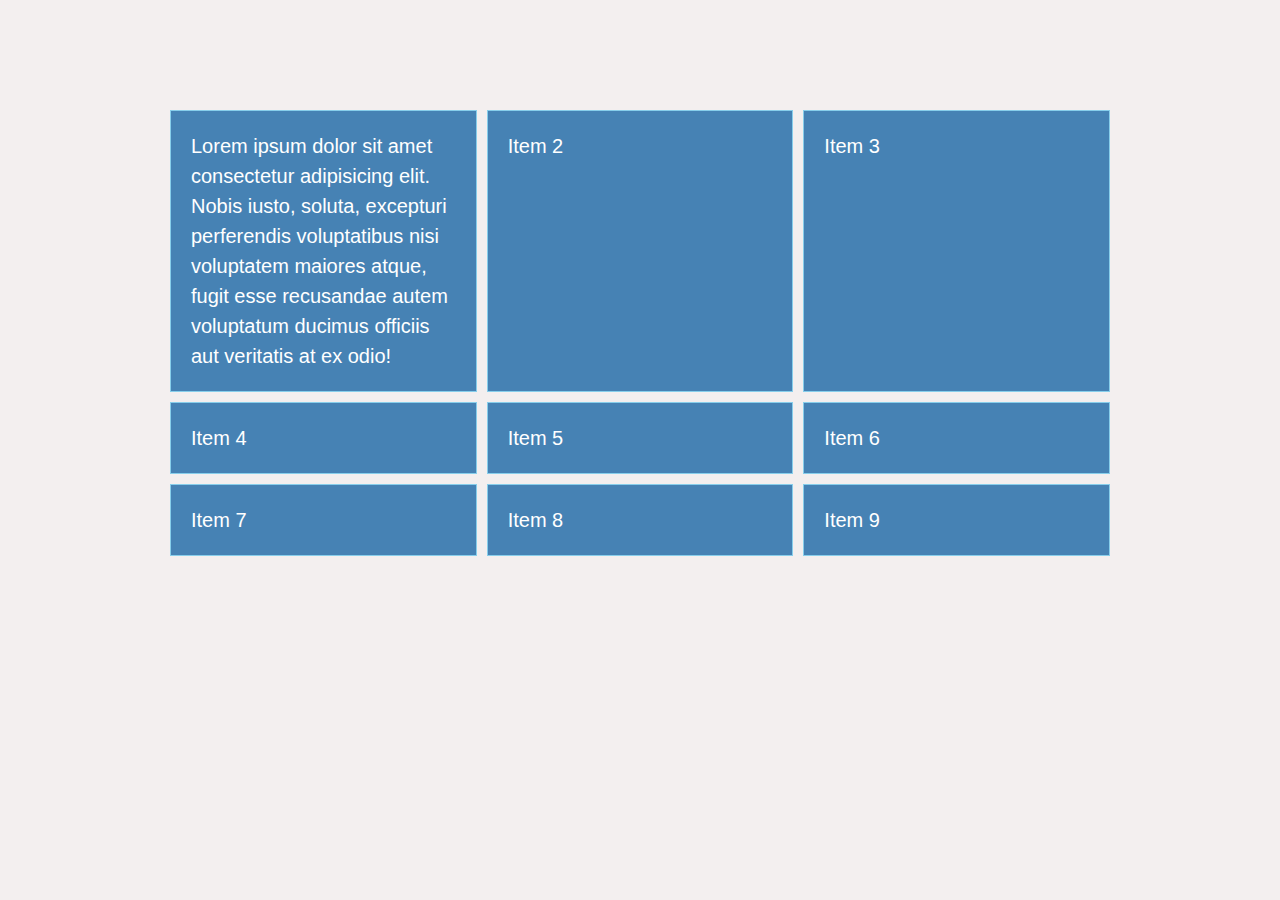
<file: css-grid/index.html>
<!DOCTYPE html>
<html lang="en">
<head>
    <meta charset="UTF-8">
    <meta http-equiv="X-UA-Compatible" content="IE=edge">
    <meta name="viewport" content="width=device-width, initial-scale=1.0">
    <link rel="stylesheet" href="grid.css">    
    <title>Learning CSS Grid</title>
</head>
<body>
    <div class="container">
        <div class="item">Lorem ipsum dolor sit amet consectetur adipisicing elit. Nobis iusto, soluta, excepturi perferendis voluptatibus nisi voluptatem maiores atque, fugit esse recusandae autem voluptatum ducimus officiis aut veritatis at ex odio!</div>
        <div class="item">Item 2</div>
        <div class="item">Item 3</div>
        <div class="item">Item 4</div>
        <div class="item">Item 5</div>
        <div class="item">Item 6</div>
        <div class="item">Item 7</div>
        <div class="item">Item 8</div>
        <div class="item">Item 9</div>
    </div>
</body>
</html>
</file>
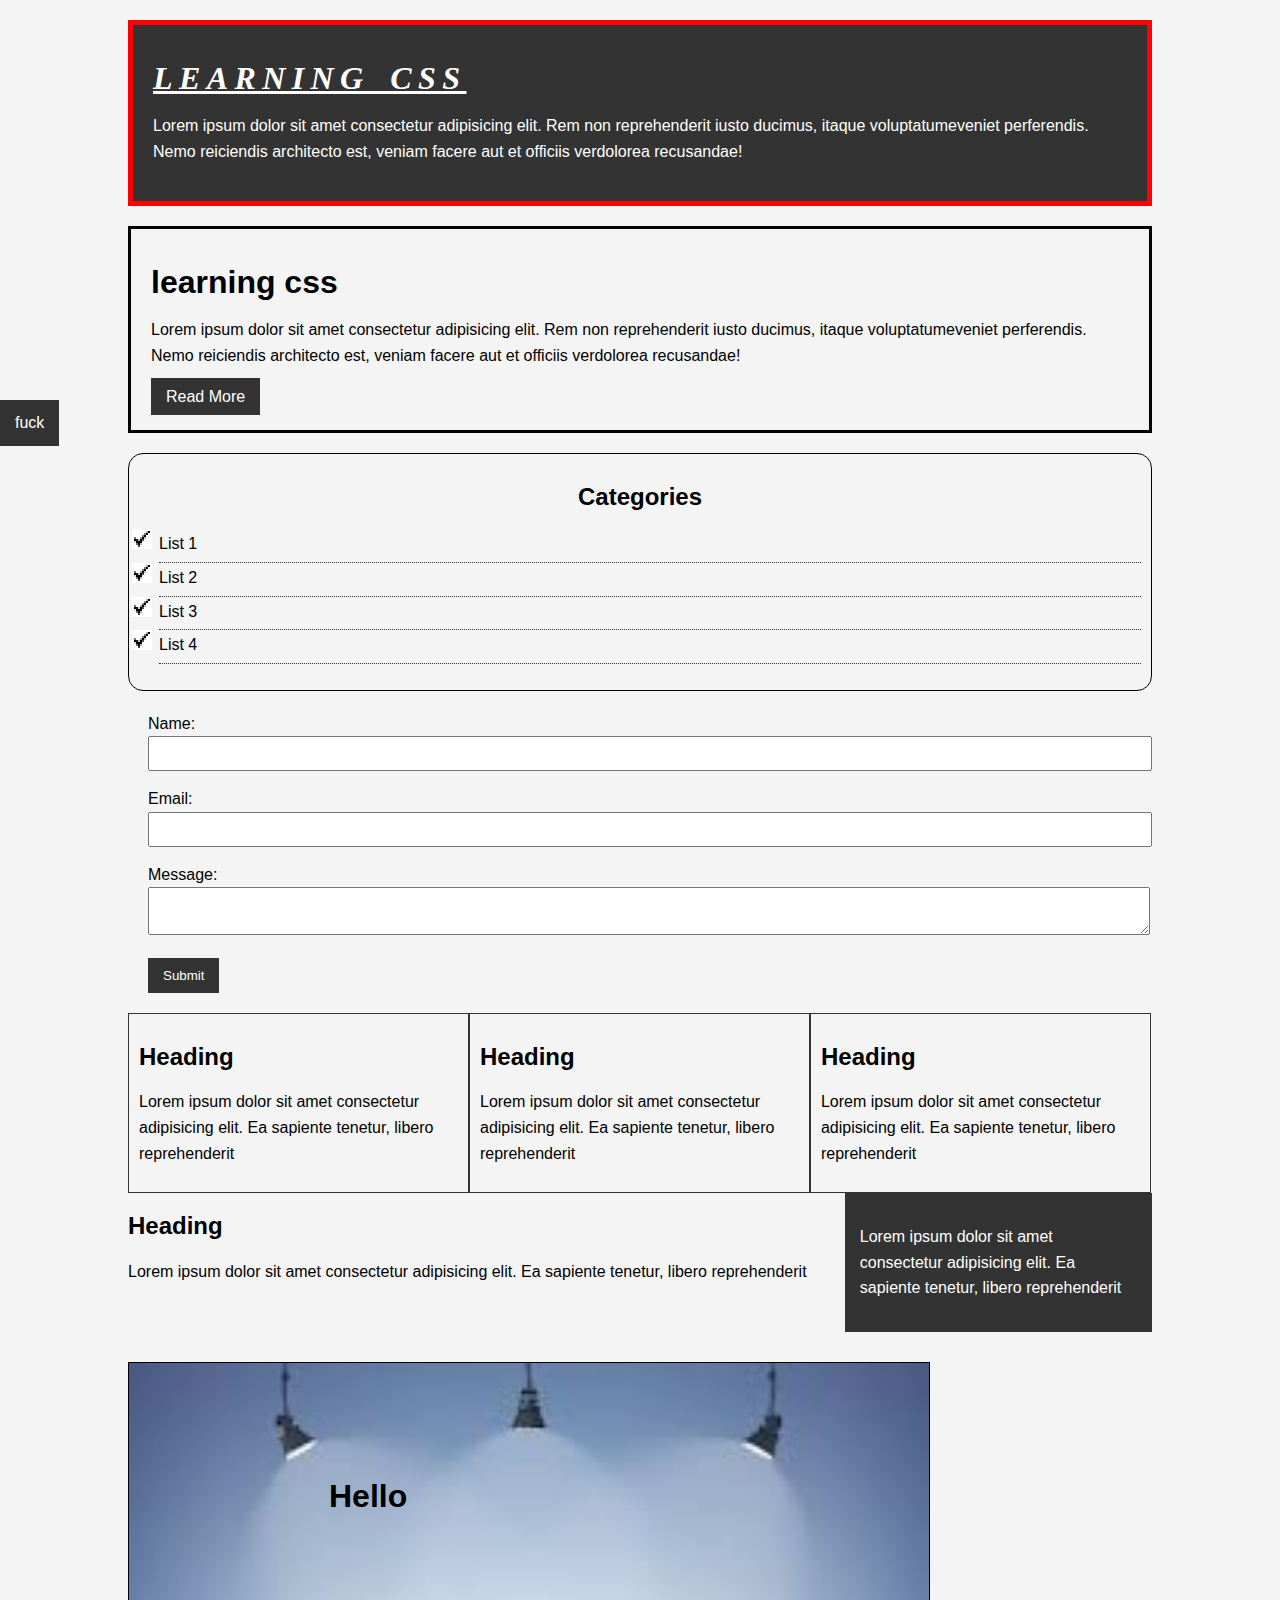
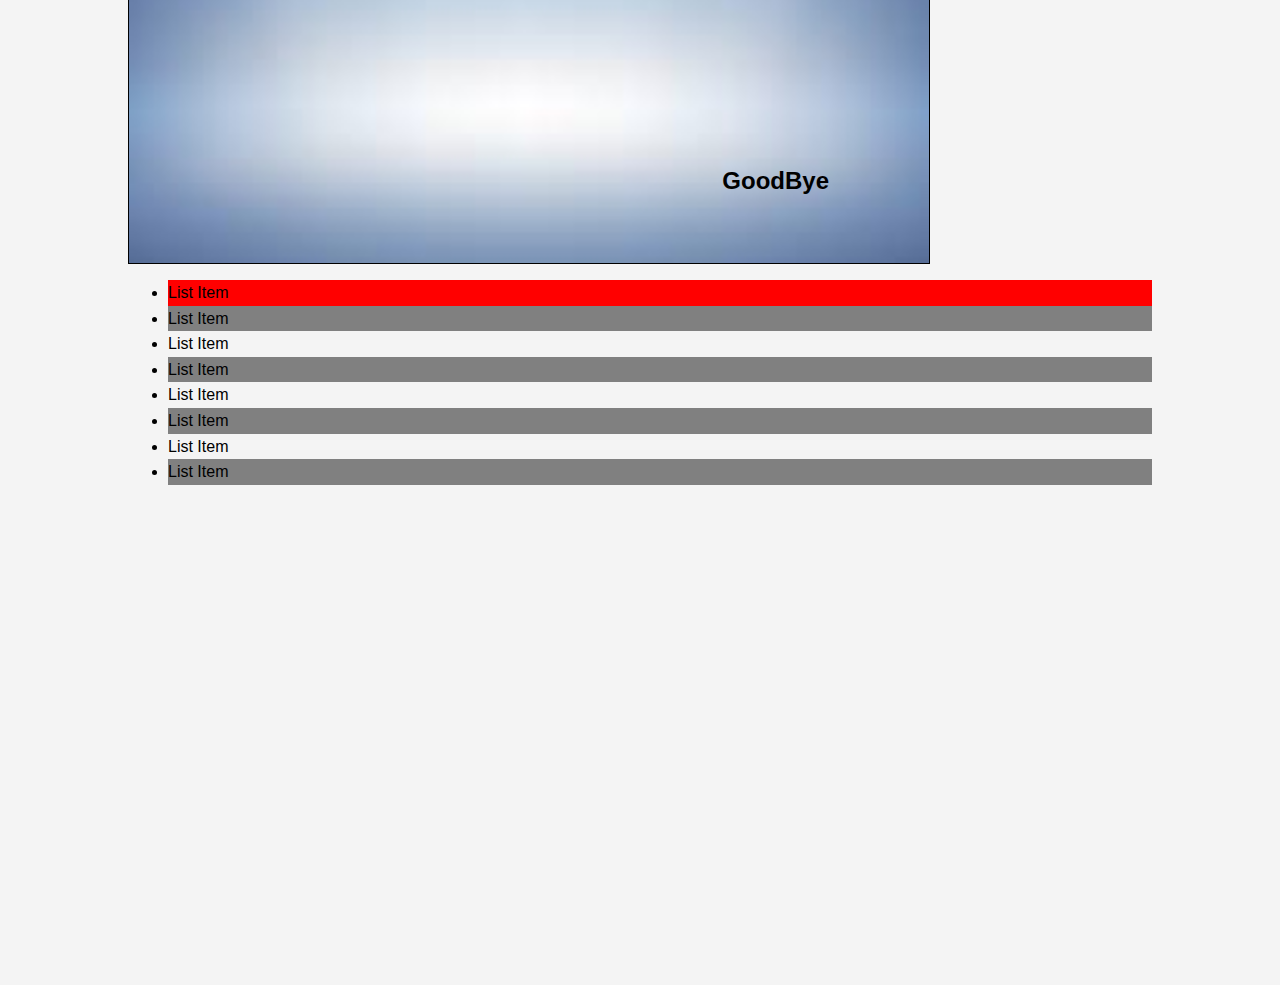
<file: css/index.html>
<!DOCTYPE html>

<html>
<head>
    <title>CSS Cheatsheet</title>
    <link rel="stylesheet" href="style.css">
</head>

<body>
    <div class="container">
        <div class="box-1">
            <h1>learning css</h1>
            <p>Lorem ipsum dolor sit amet consectetur adipisicing elit. Rem non reprehenderit iusto ducimus, itaque
                voluptatumeveniet perferendis. Nemo reiciendis architecto est, veniam facere aut et officiis verdolorea
                recusandae!</p>
        </div>

        <div class="box-2">
            <h1>learning css</h1>
            <p>Lorem ipsum dolor sit amet consectetur adipisicing elit. Rem non reprehenderit iusto ducimus, itaque
                voluptatumeveniet perferendis. Nemo reiciendis architecto est, veniam facere aut et officiis verdolorea
                recusandae!</p>
            <a class="button" style="color: white;" href="https://google.com">Read More</a>
        </div>

        <div class="categories">
            <h2>Categories</h2>
            <ul>
                <li><a href="#">List 1</a></li>
                <li><a href="#">List 2</a></li>
                <li><a href="#">List 3</a></li>
                <li><a href="#">List 4</a></li>
            </ul>
        </div>

        <form class="my-form">
            <div class="form-group">
                <label>Name: </label>
                <input type="text" name="name">
            </div>
            <div class="form-group">
                <label>Email: </label>
                <input type="text" name="email">
            </div>
            <div class="form-group">
                <label>Message: </label>
                <textarea name="message"></textarea>
            </div>
            <input class="button" type="submit" value="Submit">
            
        </form>

        <div class="block">
            <h2>Heading</h2>
            <p>Lorem ipsum dolor sit amet consectetur adipisicing elit. Ea sapiente tenetur, libero reprehenderit </p>
        </div>

        <div class="block">
            <h2>Heading</h2>
            <p>Lorem ipsum dolor sit amet consectetur adipisicing elit. Ea sapiente tenetur, libero reprehenderit </p>
        </div>
        
        <div class="block">
            <h2>Heading</h2>
            <p>Lorem ipsum dolor sit amet consectetur adipisicing elit. Ea sapiente tenetur, libero reprehenderit </p>
        </div>

        <div class="clr"></div>

        <div id="main-block">
            <h2>Heading</h2>
            <p>Lorem ipsum dolor sit amet consectetur adipisicing elit. Ea sapiente tenetur, libero reprehenderit </p>
        </div>

        <div id="sidebar">
            <p>Lorem ipsum dolor sit amet consectetur adipisicing elit. Ea sapiente tenetur, libero reprehenderit </p>
        </div>

        <div class="clr"></div>

        <div class="p-box">
            <h1>Hello</h1>
            <h2>GoodBye</h2>
        </div>

        <ul class="my-list">
            <li>List Item</li>
            <li>List Item</li>
            <li>List Item</li>
            <li>List Item</li>
            <li>List Item</li>
            <li>List Item</li>
            <li>List Item</li>
            <li>List Item</li>
        </ul>

    </div> <!--container ends here-->

    <a class="fix-me button" href="#">fuck</a>

    <div style="margin-top: 500px"></div>
</body>
</html>
</file>
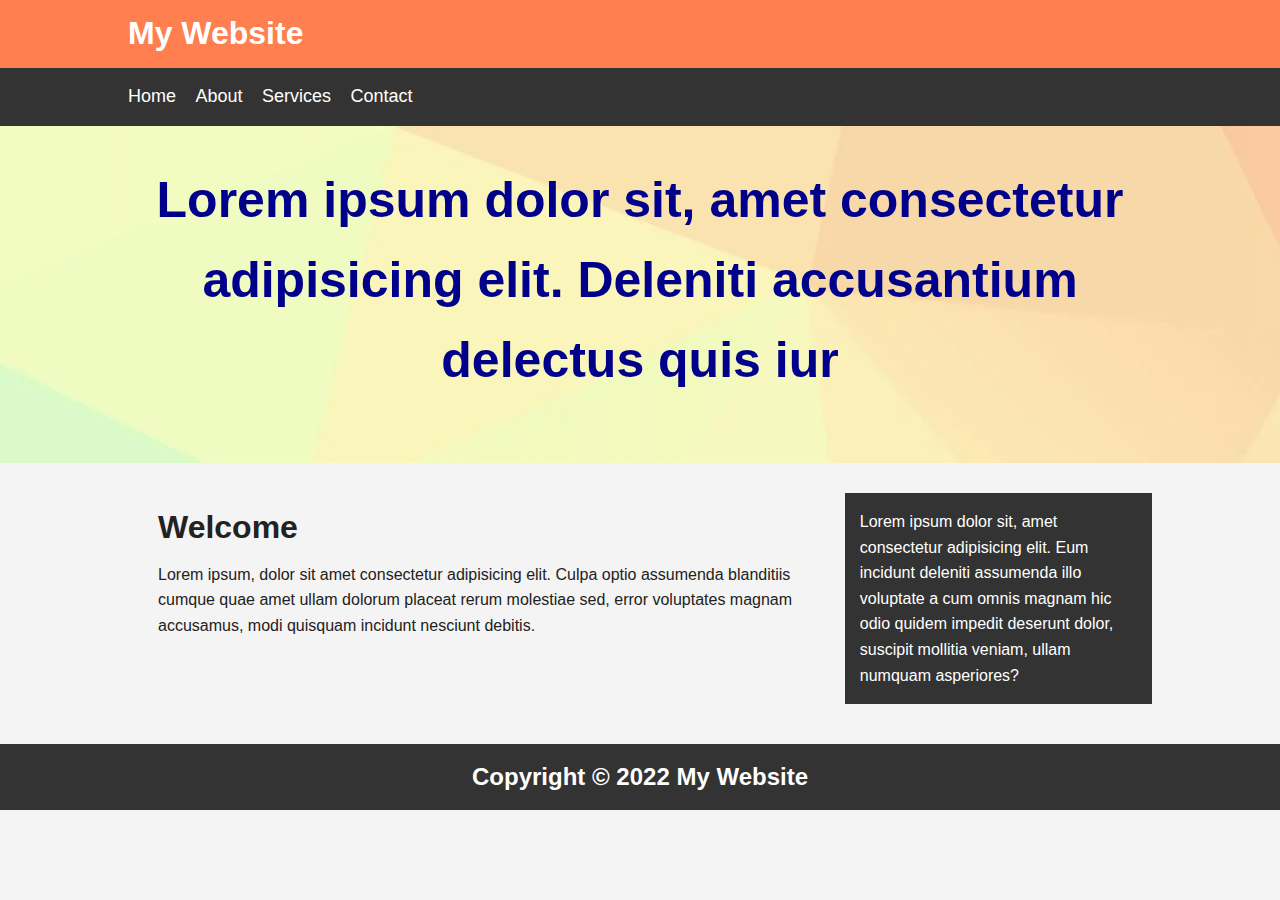
<file: demo-website/index.html>
<!DOCTYPE html>

<html>
<head>
    <title>My Website</title>
    <link rel="stylesheet" href="style.css">
</head>

<body>
    <header id="main-header">
        <div class="container">
            <h1>My Website</h1>
        </div>
    </header>

    <nav id="navbar">
        <div class="container">
            <ul>
                <li><a href="#">Home</a></li>
                <li><a href="#">About</a></li>
                <li><a href="#">Services</a></li>
                <li><a href="#">Contact</a></li>
            </ul>
        </div> 
    </nav>

    <section id="showcase">
        <div class="container">
            <h1>Lorem ipsum dolor sit, amet consectetur adipisicing elit. Deleniti accusantium delectus quis iur</h1>
        </div>
    </section>

    <div class="container">
        <section id="main">
            <h1>Welcome</h1>
            <p>Lorem ipsum, dolor sit amet consectetur adipisicing elit. Culpa optio assumenda blanditiis cumque quae amet ullam dolorum placeat rerum molestiae sed, error voluptates magnam accusamus, modi quisquam incidunt nesciunt debitis.</p>
        </section>
    
        <aside id="sidebar">
            <p>Lorem ipsum dolor sit, amet consectetur adipisicing elit. Eum incidunt deleniti assumenda illo voluptate a cum omnis magnam hic odio quidem impedit deserunt dolor, suscipit mollitia veniam, ullam numquam asperiores?</p>
        </aside>
    </div>
    

    <footer id="main-footer">
        <div class="container">
            <h2>Copyright &copy 2022 My Website</h2>
        </div>
    </footer>
</body>
</html>
</file>
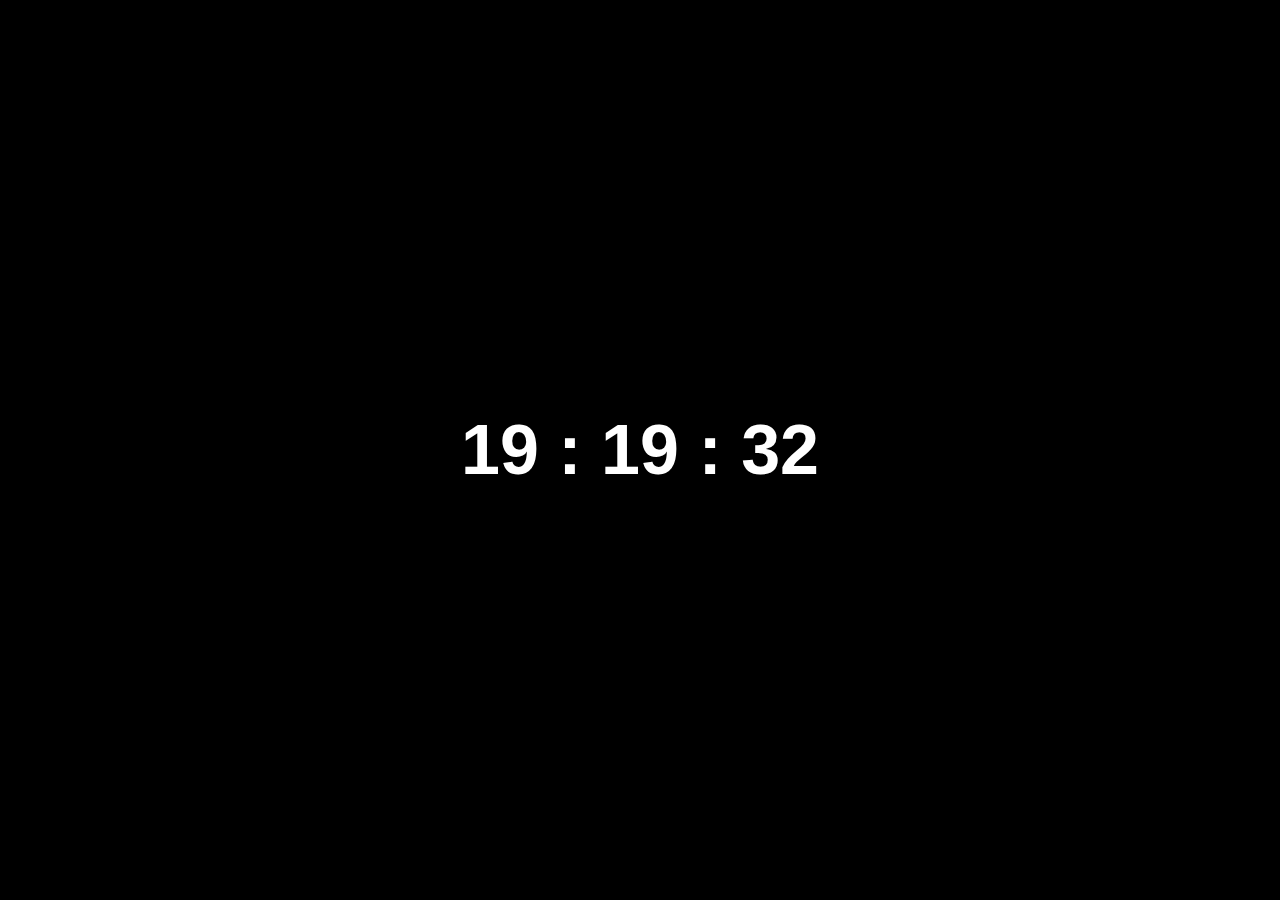
<file: digital-clock/index.html>
<!DOCTYPE html>
<html lang="en">
<head>
    <meta charset="UTF-8">
    <meta http-equiv="X-UA-Compatible" content="IE=edge">
    <meta name="viewport" content="width=device-width, initial-scale=1.0">
    <link rel="stylesheet" href="style.css">
    <title>Digital Clock</title>
</head>
<body>
    <div class="container">
        <span id="hours">00</span>
        <span>:</span>
        <span id="minutes">00</span>
        <span>:</span>
        <span id="seconds">00</span>
    </div>

    <script src="main.js"></script>
</body>
</html>
</file>
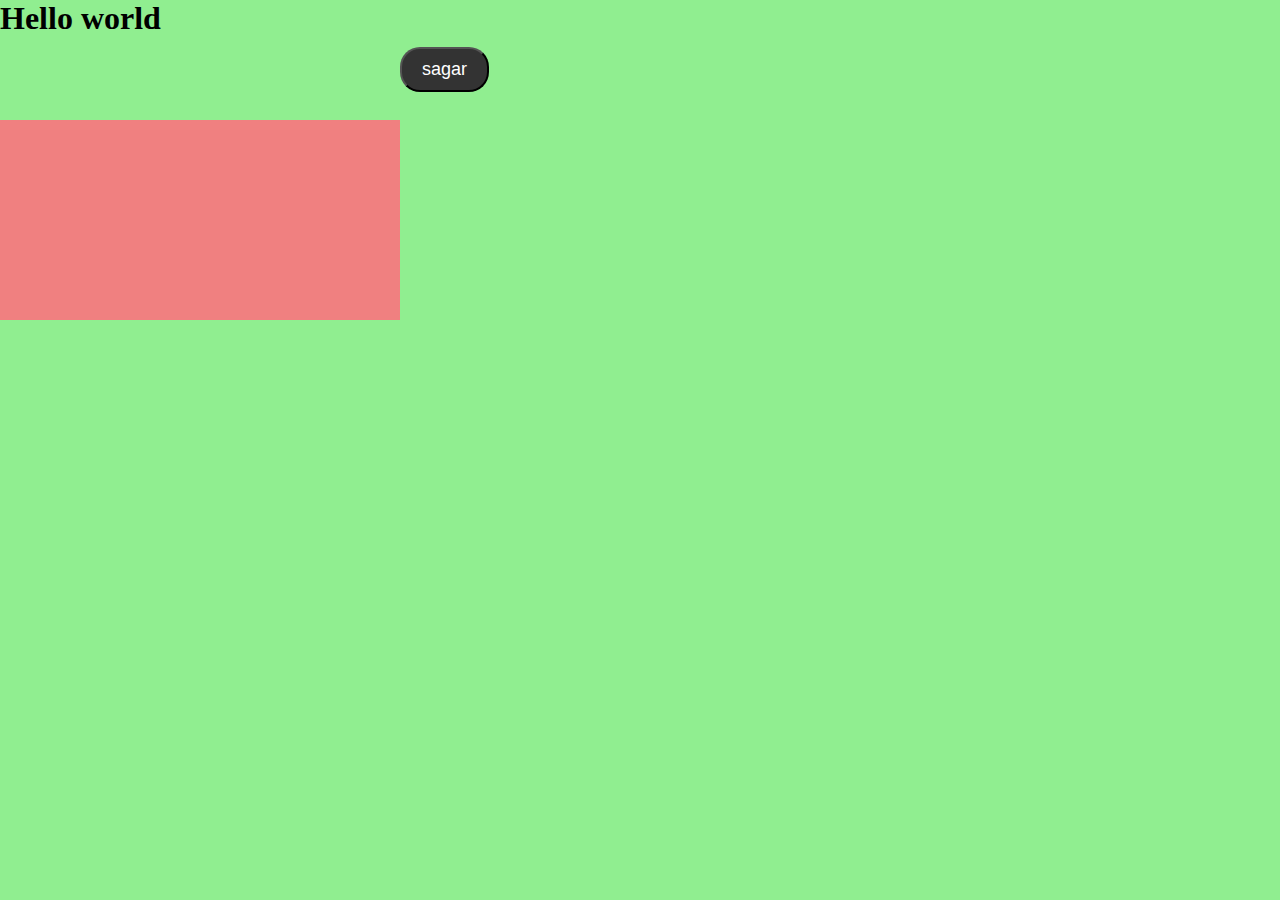
<file: dom/index.html>
<!DOCTYPE html>
<html lang="en">
<head>
    <meta charset="UTF-8">
    <meta http-equiv="X-UA-Compatible" content="IE=edge">
    <meta name="viewport" content="width=device-width, initial-scale=1.0">
    <link rel="stylesheet" href="style.css">
    <title>JS DOM</title>
</head>
<body>
    <header class="header-title">
        <h1>Hello world</h1>
    </header>

    <div class="container">
        <button id="button">sagar</button>
    </div>
    
    <br>
    <div id="box" style="width: 400px; height: 200px; background-color: lightcoral;"></div>

    <script src="main.js"></script>
</body>
</html>
</file>
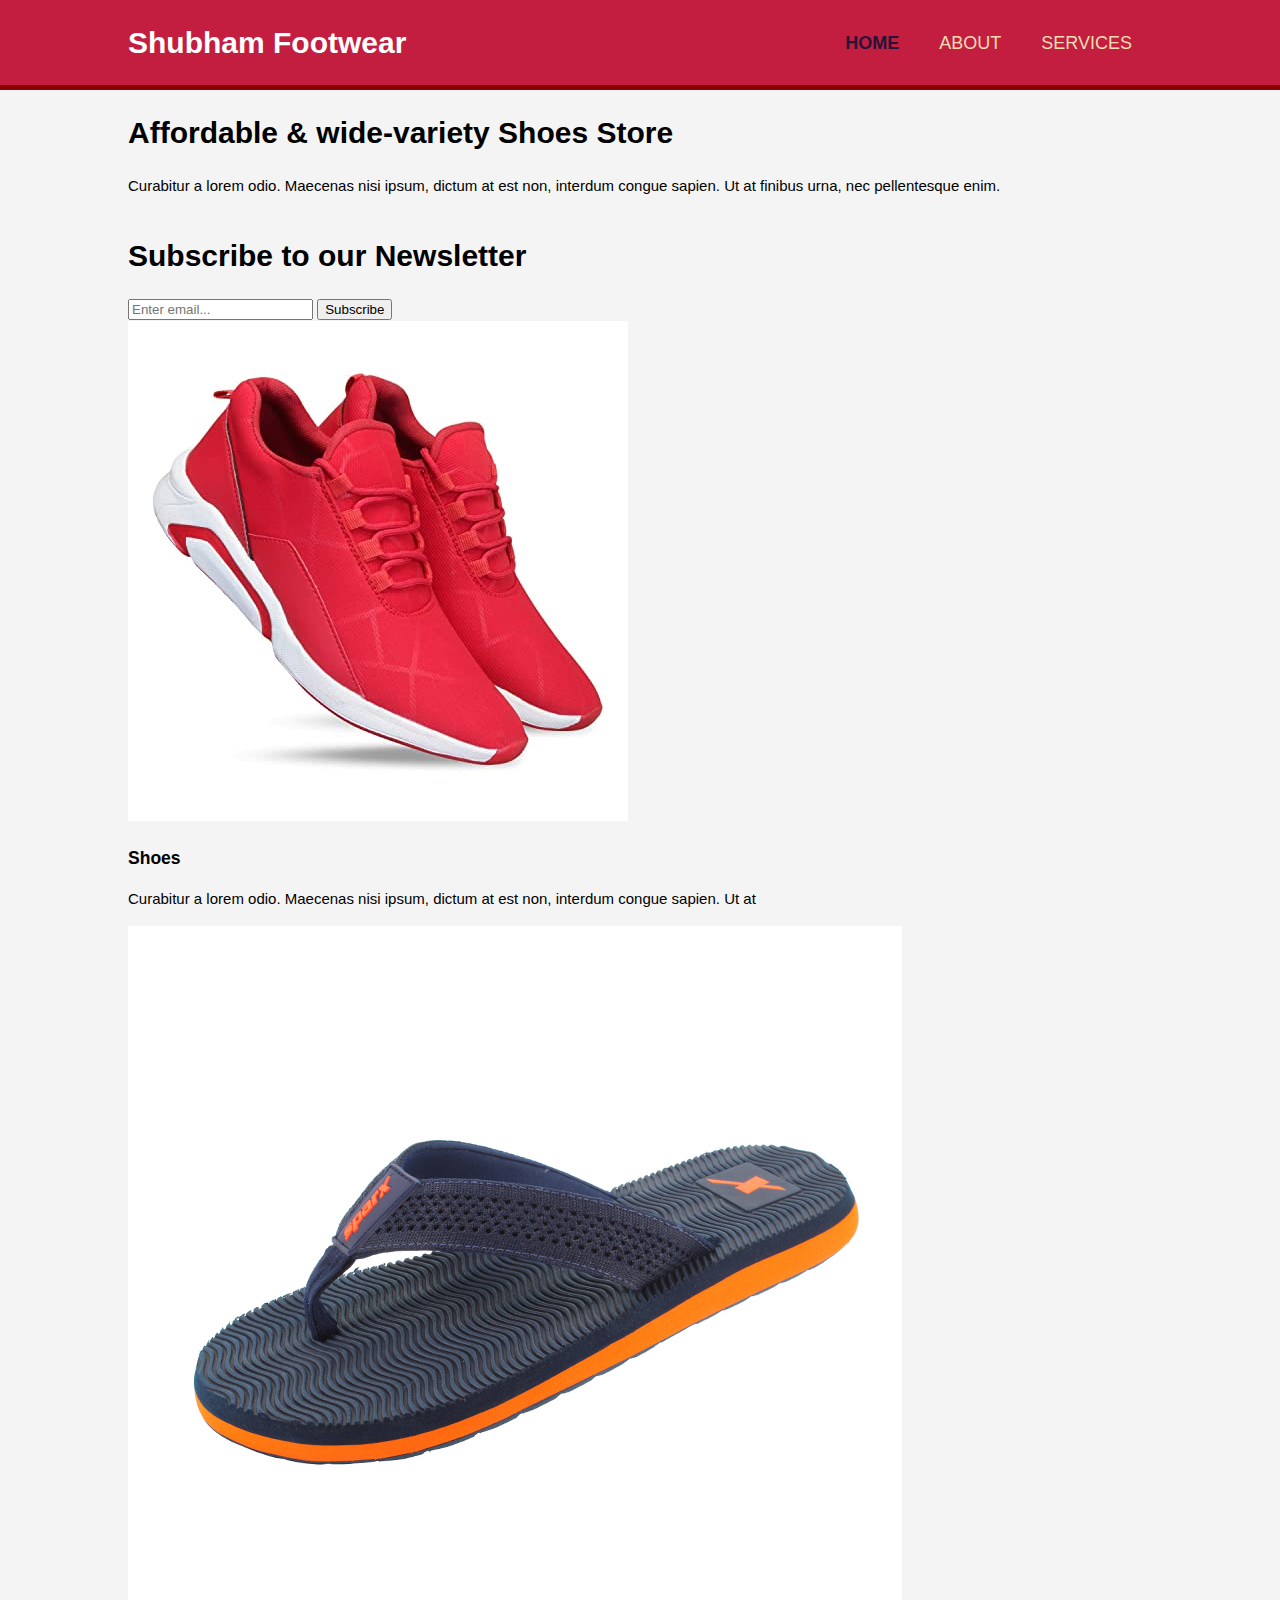
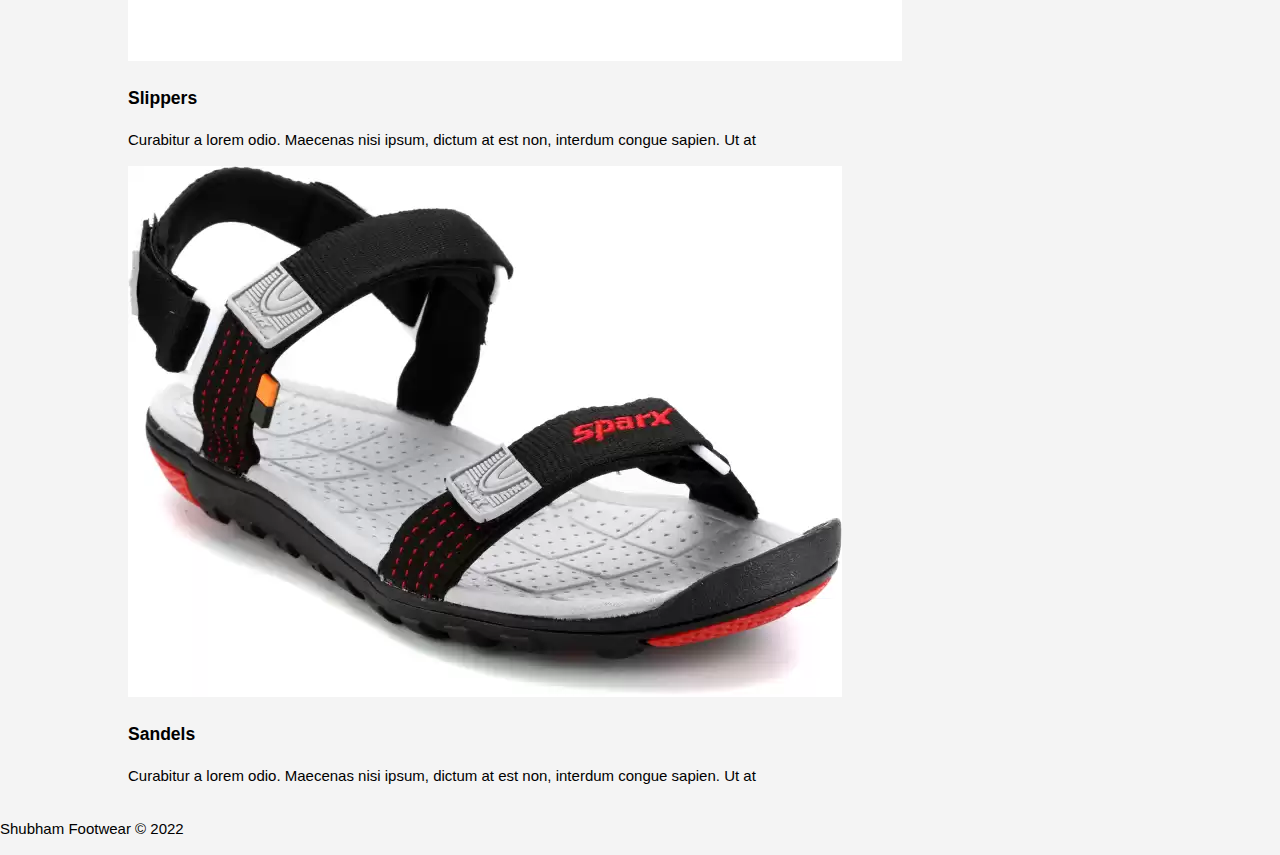
<file: dukaan_website/index.html>
<!DOCTYPE html>
<html lang="en">
<head>
    <meta charset="UTF-8">
    <meta name="viewport" content="width=device-width, initial-scale=1.0">
    <meta name="description" content="Shubham Footwear. Shoes, slipppers & sandels">
    <meta name="keywords" content="SF shubham footwear slipper sandels">
    <meta name="author" content="Sagar Mittal">
    <title>Shubham Footwear | Bayana</title>
    <link rel="stylesheet" href="style.css">
</head>
<body>
    <header>
        <div class="container">
            <div id="branding">
                <h1>Shubham Footwear</h1>
            </div>
            <nav>
                <ul>
                    <li class="current"><a href="index.html">Home</a></li>
                    <li><a href="about.html">About</a></li>
                    <li><a href="services.html">Services</a></li>
                </ul>
            </nav>
        </div>
    </header>

    <section id="showcase">
        <div class="container">
            <h1>Affordable & wide-variety Shoes Store</h1>
            <p>Curabitur a lorem odio. Maecenas nisi ipsum, dictum at est non, interdum congue sapien. Ut at finibus urna, nec pellentesque enim. </p>
        </div>
    </section>

    <section id="newsletter">
        <div class="container">
            <h1>Subscribe to our Newsletter</h1>
            <form>
                <input type="email" placeholder="Enter email...">
                <button type="submit" class="button-1">Subscribe</button>
            </form>
        </div>
    </section>

    <section id="boxes">
        <div class="container">
            <div class="box">
                <img src="./images/logo_shoes.jpg" alt="Shoes photo">
                <h3>Shoes</h3>
                <p>Curabitur a lorem odio. Maecenas nisi ipsum, dictum at est non, interdum congue sapien. Ut at</p>
            </div>
            <div class="box">
                <img src="./images/logo_slipper.jpg" alt="Slipper photo">
                <h3>Slippers</h3>
                <p>Curabitur a lorem odio. Maecenas nisi ipsum, dictum at est non, interdum congue sapien. Ut at</p>
            </div>
            <div class="box">
                <img src="./images/logo_sandels.webp" alt="Sandels photo">
                <h3>Sandels</h3>
                <p>Curabitur a lorem odio. Maecenas nisi ipsum, dictum at est non, interdum congue sapien. Ut at</p>
            </div>
        </div>
    </section>

    <footer>
        <p>Shubham Footwear &copy; 2022</p>
    </footer>
</body>
</html>
</file>
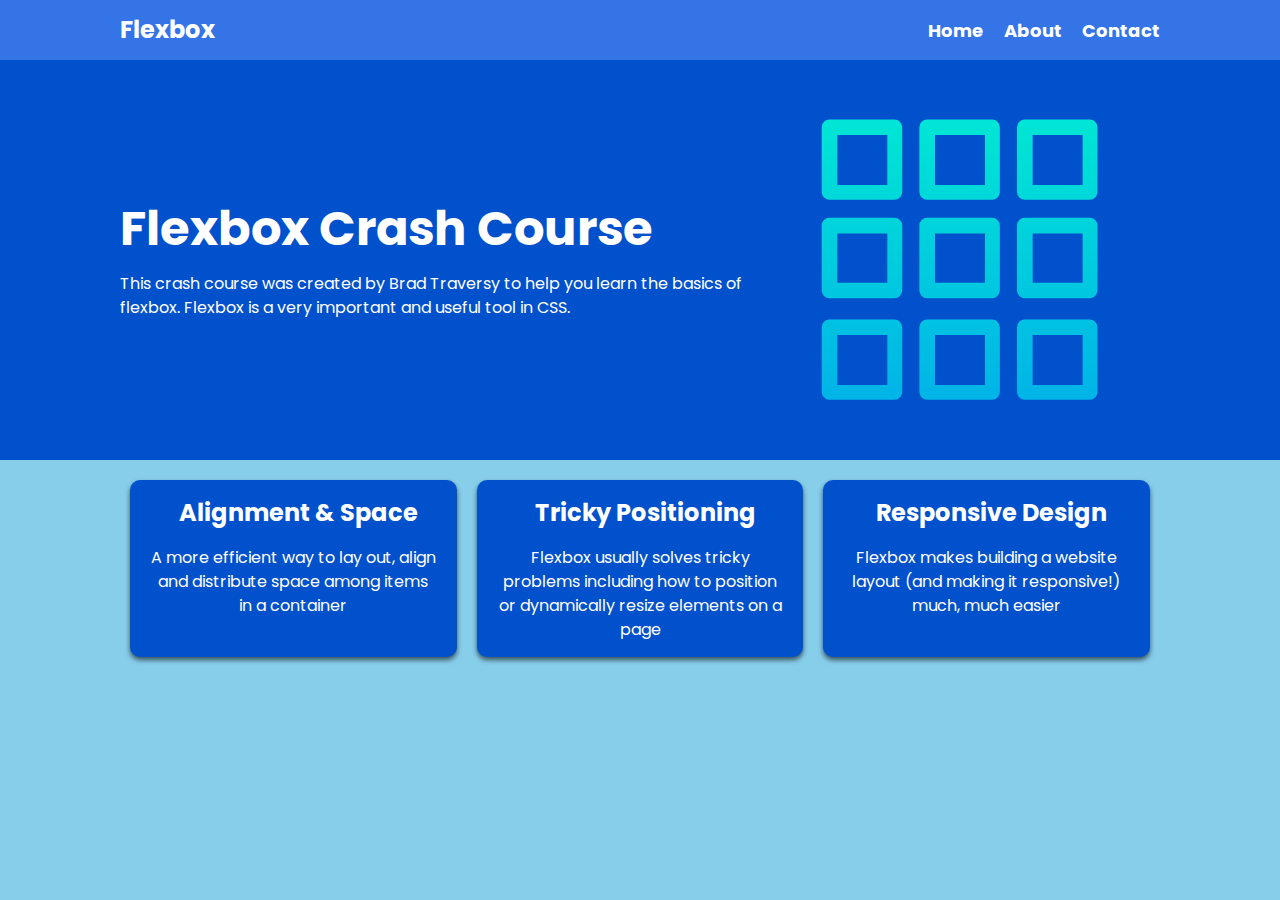
<file: flexbox-website/index.html>
<!DOCTYPE html>
<html lang="en">
<head>
    <meta charset="UTF-8">
    <meta http-equiv="X-UA-Compatible" content="IE=edge">
    <meta name="viewport" content="width=device-width, initial-scale=1.0">
    <link rel="stylesheet" href="https://pro.fontawesome.com/releases/v5.10.0/css/all.css" integrity="sha384-AYmEC3Yw5cVb3ZcuHtOA93w35dYTsvhLPVnYs9eStHfGJvOvKxVfELGroGkvsg+p" crossorigin="anonymous" />
    <link rel="stylesheet" href="style.css">
    <title>Flexbox Website</title>
</head>
<body>
    <nav class="navbar">
        <div class="container">
            <div class="logo">Flexbox</div>
            <ul>
                <li><a href="#">Home</a></li>
                <li><a href="#">About</a></li>
                <li><a href="#">Contact</a></li>
            </ul>
        </div>
    </nav>
    <header class="header">
        <div class="container">
            <div>
                <h1>Flexbox Crash Course</h1>
                <p>This crash course was created by Brad Traversy to help you learn the basics of flexbox. Flexbox is a very important and useful tool in CSS.</p>
            </div>
            <img src="grid.svg" alt="Grid image">
        </div>
    </header>
    <section class="boxes">
        <div class="container">
            <div class="box">
                <h2><i class="fas fa-arrows-alt-v"></i> Alignment & Space</h2>
                <p>A more efficient way to lay out, align and distribute space among items in a container</p>
            </div>
            <div class="box">
                <h2><i class="fas fa-arrows-alt"></i> Tricky Positioning</h2>
                <p>Flexbox usually solves tricky problems including how to position or dynamically resize elements on a page</p>
            </div>
            <div class="box">
                <h2><i class="fas fa-mobile"></i> Responsive Design</h2>
                <p>Flexbox makes building a website layout (and making it responsive!) much, much easier</p>
            </div>
        </div>
    </section>
</body>
</html>
</file>
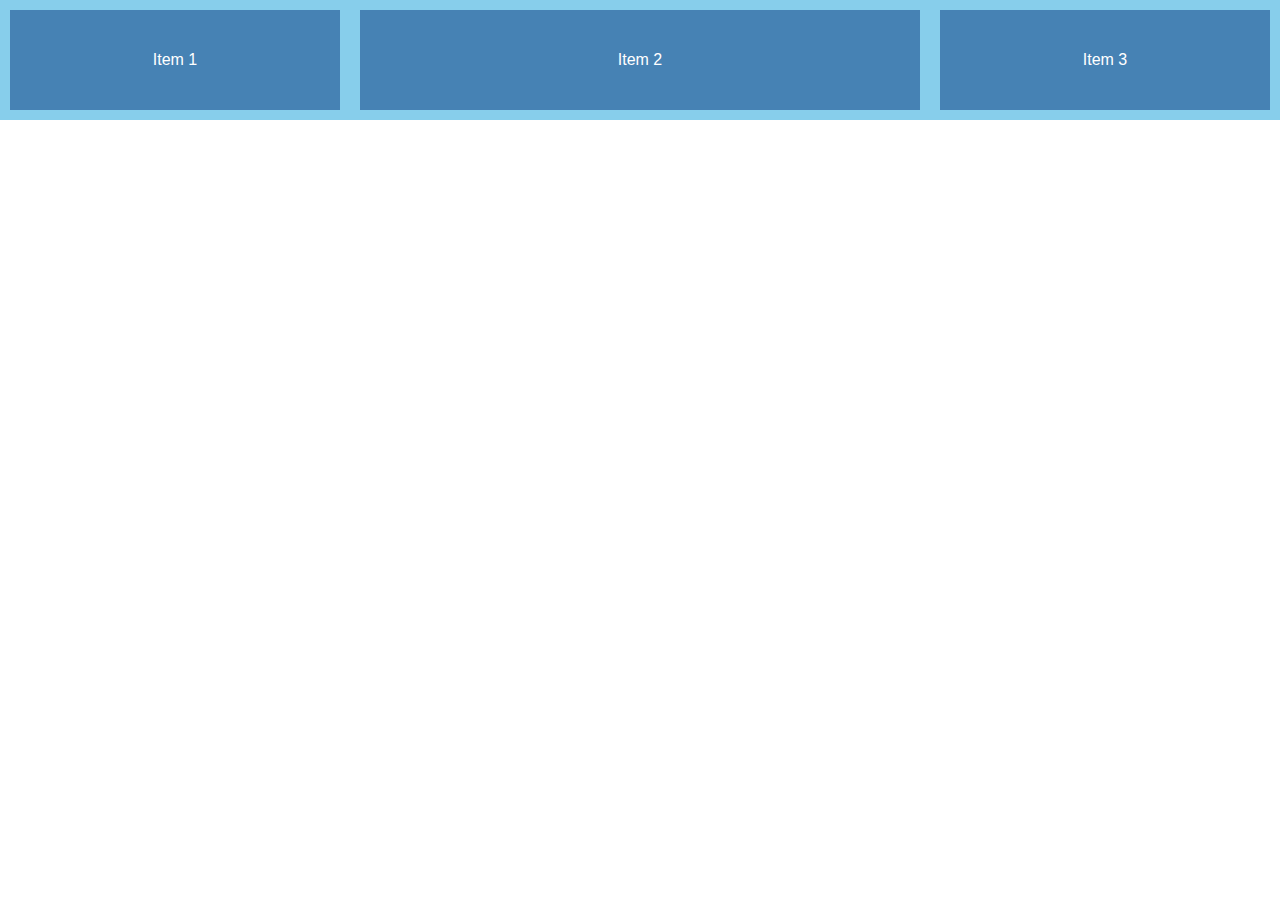
<file: flexbox/index.html>
<!DOCTYPE html>
<html lang="en">
<head>
    <meta charset="UTF-8">
    <meta http-equiv="X-UA-Compatible" content="IE=edge">
    <meta name="viewport" content="width=device-width, initial-scale=1.0">
    <link rel="stylesheet" href="style.css">
    <title>Flexbox Crash Course</title>
</head>
<body>
    <div class="flex-container">
        <div class="item">Item 1</div>
        <div class="item">Item 2</div>
        <div class="item">Item 3</div>
        <!-- <div class="item">Item 4</div>
        <div class="item">Item 5</div>
        <div class="item">Item 6</div>
        <div class="item">Item 7</div>
        <div class="item">Item 8</div>
        <div class="item">Item 9</div> -->
    </div>
</body>
</html>
</file>
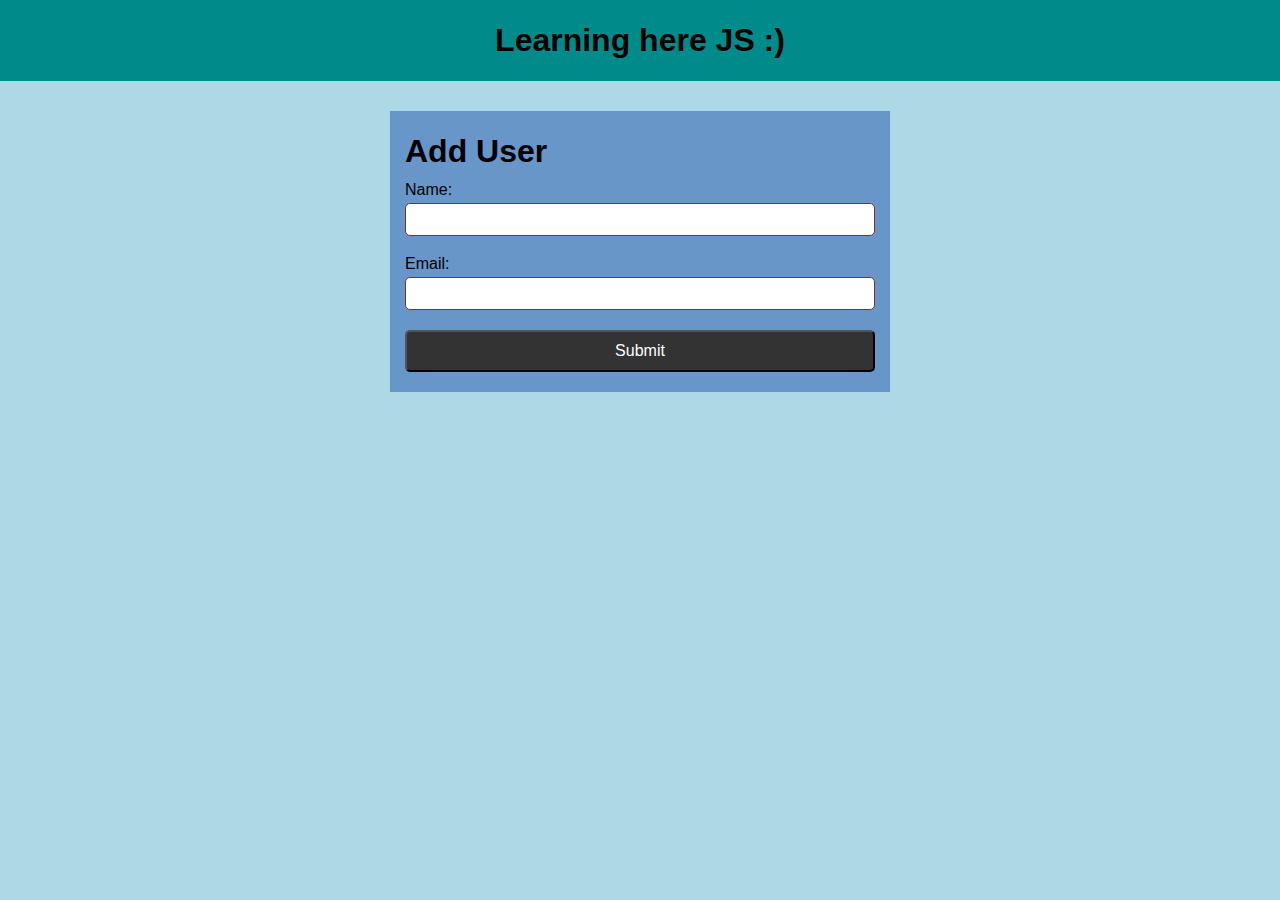
<file: js/index.html>
<!DOCTYPE html>
<html lang="en">
<head>
    <meta charset="UTF-8">
    <meta http-equiv="X-UA-Compatible" content="IE=edge">
    <meta name="viewport" content="width=device-width, initial-scale=1.0">
    <title>JS learning</title>
    <link rel="stylesheet" href="style.css">
</head>
<body>
    <header>
        <h1>Learning here JS :)</h1>
    </header>

    <section>
        <div class="container">
            <form id="my-form">
                <h1>Add User</h1>
                <div class="msg"></div>
                <div>
                    <label for="name">Name:</label>
                    <input type="text" id="name">
                </div>
                <div>
                    <label for="email">Email:</label>
                    <input type="email" id="email">
                </div>
                <input class="btn" type="submit" value="Submit">
            </form>

            <ul id="users"></ul>
            
            <ul class="items">
                <li class="item">List 1</li>
                <li class="item">List 2</li>
                <li class="item">List 3</li>
            </ul>
        </div>
    </section>

    <script src="main.js"></script>
</body>
</html>
</file>
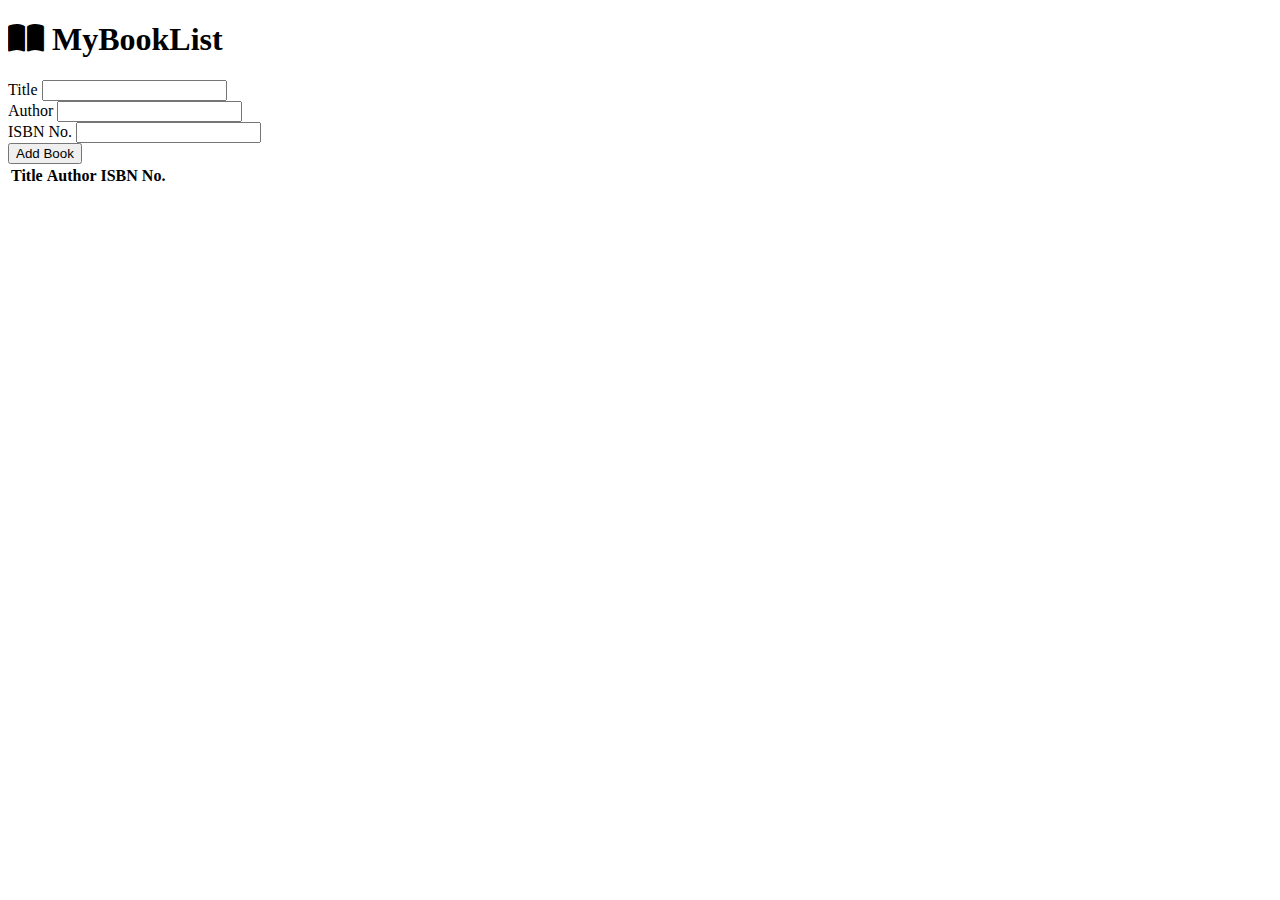
<file: mybooklist/index.html>
<!DOCTYPE html>
<html lang="en">
<head>
    <meta charset="UTF-8">
    <meta http-equiv="X-UA-Compatible" content="IE=edge">
    <meta name="viewport" content="width=device-width, initial-scale=1.0">
    <link rel="stylesheet" href="https://cdnjs.cloudflare.com/ajax/libs/font-awesome/6.1.1/css/all.min.css">
    <link rel="stylesheet" href="https://bootswatch.com/5/yeti/bootstrap.min.css">
    <title>MyBookList App</title>
</head>
<body>
    <div class="container mt-4">
        <h1 class="display-4 text-center"> <i class="fas fa-book-open text-primary"></i> My<span class="text-primary">Book</span>List</h1>

        <form id="book-form">
            <div class="form-group mb-3">
                <label for="title">Title</label>
                <input type="text" id="title" class="form-control">
            </div>
            <div class="form-group mb-3">
                <label for="author">Author</label>
                <input type="text" id="author" class="form-control">
            </div>
            <div class="form-group mb-3">
                <label for="isbn">ISBN No.</label>
                <input type="text" id="isbn" class="form-control">
            </div>  
            <input type="submit" value="Add Book" class="btn btn-primary btn-block w-100">
        </form>

        <table class="table table-striped mt-5">
            <thead>
                <tr>
                    <th>Title</th>
                    <th>Author</th>
                    <th>ISBN No.</th>
                    <th></th>
                </tr>
            </thead>
            <tbody id="book-list"></tbody>
        </table>
    </div>

    <script src="main.js"></script>
</body>
</html>
</file>
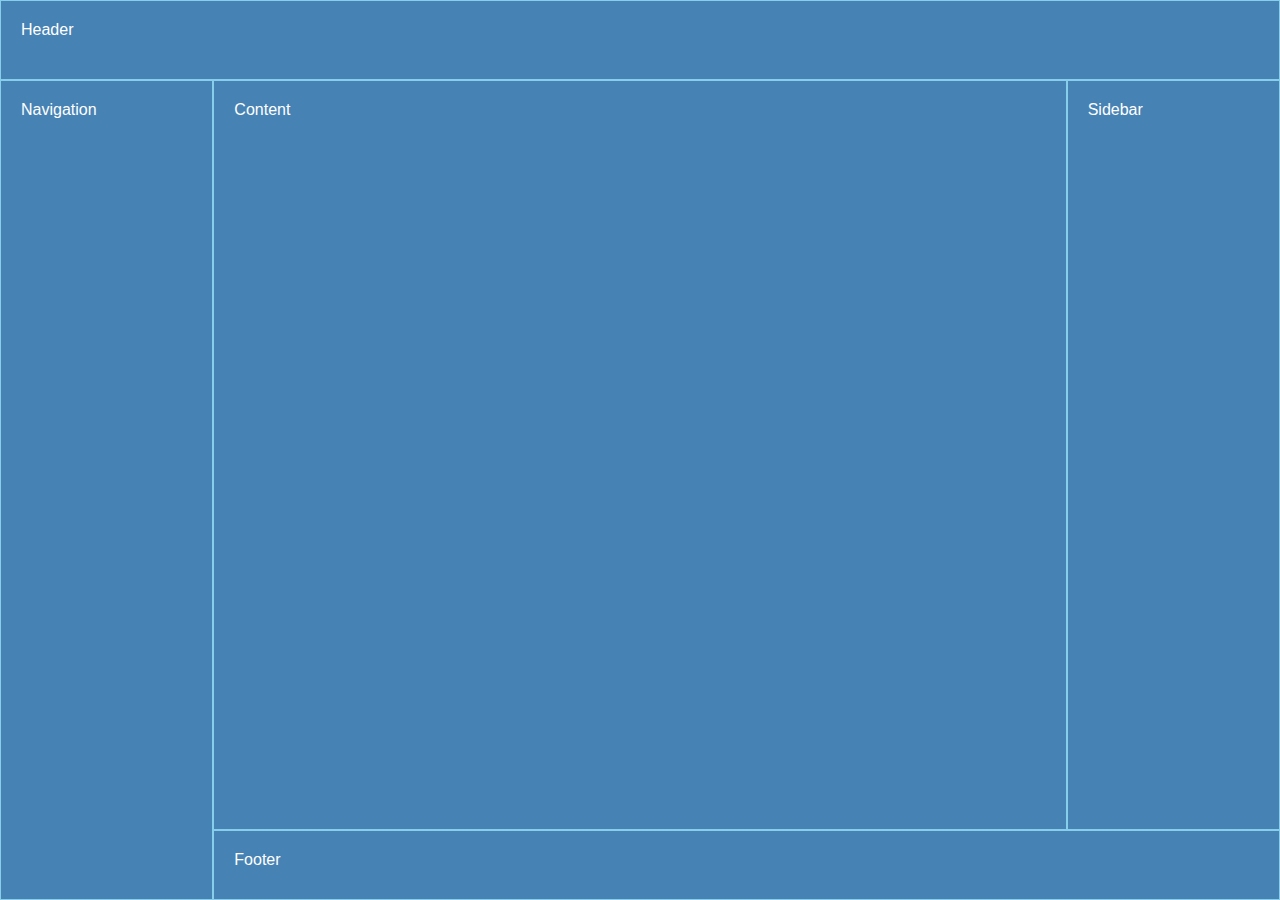
<file: css-grid/grid2.html>
<!DOCTYPE html>
<html lang="en">
<head>
    <meta charset="UTF-8">
    <meta http-equiv="X-UA-Compatible" content="IE=edge">
    <meta name="viewport" content="width=device-width, initial-scale=1.0">
    <link rel="stylesheet" href="grid2.css">
    <title>CSS Layout Page</title>
</head>
<body>
    <header>Header</header>
    <main>Content</main>
    <nav>Navigation</nav>
    <aside>Sidebar</aside>
    <footer>Footer</footer>
</body>
</html>
</file>
<file: css-grid/grid.css>
* {
    box-sizing: border-box;
    padding: 0;
    margin: 0;
}

body {
    font-size: 16px;
    font-family: Helvetica, sans-serif;
    background-color: rgb(243, 239, 239);
    color: #333;
    line-height: 1.5;
}

.container {
    max-width: 960px;
    margin: 100px auto;
    padding: 10px;
    display: grid;
    grid-template-columns: repeat(3, 1fr);
    /* column-gap: 10px;
    row-gap: 10px; */
    gap: 10px;
    /* grid-auto-rows: minmax(100px, auto);
    grid-template-rows: repeat(3, 1fr); */

    /* align-items: end; */
}

.item {
    background-color: steelblue;
    color: white;
    font-size: 20px;
    padding: 20px;
    border: 1px solid skyblue;
}

/* .item:nth-of-type(2) {
    height: 100px;
    width: 100px;
    
    align-self: center;
    justify-self: center;
} */



/* .item:nth-of-type(3) {
    background: darkcyan;
    grid-row: 2 / 4;
} */

/* .item:nth-of-type(4) {
    background: darkcyan;
    grid-row: 2 / 4;
} */

@media (max-width: 500px) {
    .container {
        grid-template-columns: 1fr;
    }
}
</file>
<file: css/style.css>
/* * {
    padding: 0;
    margin: 0;
} */

body {
    background-color: #f4f4f4;
    font-family: Arial, Helvetica, sans-serif;
    font-size: 16px;
    font-weight: normal;

    line-height: 1.6em;
    margin: 0;
}

a {
    text-decoration: none;
    color: black;
}

a:hover {
    color: red;
}

a:active {
    color: green;
}

/* a:visited {
    color: grey;
} */

.container {
    width: 80%;
    margin: auto;
}

.button {
    background-color: #333;
    color: white;
    padding: 10px 15px;
    border: none;
}

.button:hover {
    background: red;
    color: white;
}

.clr {
    clear: both;
}

.box-1 {
    background-color: #333;
    color: #fff;

    border: 5px red solid;
    padding: 20px;
    margin: 20px 0;
}

.box-1 h1 {
    font-family: 'Lucida Sans';
    font-weight: 800;
    font-style: italic;
    text-decoration: underline;
    text-transform: uppercase;
    letter-spacing: 0.2em;
    word-spacing: 0.2em;
}

.box-2 {
    border: 3px black solid;
    padding: 20px;
    margin: 20px 0;
}

.categories {
    border: 1px black solid;
    padding: 10px;
    border-radius: 15px;
}

.categories h2 {
    text-align: center;
}

.categories ul {
    padding: 0;
    padding-left: 20px;
    list-style: none;
}

.categories li {
    padding-bottom: 5px;
    border-bottom: dotted 1px #333;
    list-style-image: url('../images/check.png');
}

.my-form {
    padding: 20px;
}

.my-form .form-group {
    padding-bottom: 15px;
}

.my-form label {
    display: block;
}

.my-form input[type="text"], .my-form textarea {
    padding: 8px;
    width: 100%;
}

.block {
    float: left;
    width: 33.3%;
    border: 1px #333 solid;
    padding: 10px;
    box-sizing: border-box;
}

#main-block {
    float: left;
    width: 70%;
    box-sizing: border-box;
}

#sidebar {  
    float: left;
    width: 30%;
    background-color: #333;
    color: #fff;
    padding: 15px;
    box-sizing: border-box;
}

.p-box {
    width: 800px;
    height: 500px;
    border: 1px black solid;
    margin-top: 30px;
    position: relative;
    background-image: url(../images/background-image.jpg);
    background-repeat: no-repeat;
    background-position: center center;
    background-size: cover;
}

.p-box h1 {
    position: absolute;
    top: 100px;
    left: 200px;
}

.p-box h2 {
    position: absolute;
    bottom: 50px;
    right: 100px;
}

.fix-me {
    position: fixed;
    top: 400px;
}

.my-list li:first-child{
    background-color: red;
}

.my-list li:last-child {
    background-color: blue;
}

.my-list li:nth-child(even) {
    background-color: grey;
}
</file>
<file: demo-website/style.css>
body {
    background-color: #f4f4f4;
    color: rgb(35, 33, 33);
    font-size: 16px;
    font-family: Arial, Helvetica, sans-serif;
    line-height: 1.6em;
    margin: 0;
}

.container {
    width: 80%;
    margin: auto;
    overflow: hidden;
}

#main-header {
    background-color: coral;
    color: white;
}

#navbar {
    background-color: #333;
    color: white;
}

#navbar ul {
    padding: 0;
    list-style: none;
}

#navbar li {
    display: inline;
}

#navbar a {
    font-size: 18px;
    color: white;
    text-decoration: none;
    padding-right: 15px;
}

#showcase {
    background-image: url(/demo-website/images/background-image.webp);
    background-position: center right;
    min-height: 300px;
    margin-bottom: 30px;
    text-align: center;
}

#showcase h1 {
    font-size: 50px;
    line-height: 1.6em;
    color: darkblue;
    padding-bottom: 30px;
}

#main {
    float: left;
    width: 70%;
    padding: 0 30px;
    box-sizing: border-box;
}

#sidebar {
    float: right;
    width: 30%;
    background-color: #333;
    color: white;
    padding: 0 15px;
    box-sizing: border-box;
}

#main-footer {
    background-color: #333;
    color: white;
    text-align: center;
    margin-top: 40px;
}

@media(max-width:600px) {
    #main {
        width: 100%;
        float: none;
    }
    #sidebar {
        width: 100%;
        float:none
    }
}
</file>
<file: digital-clock/style.css>
html {
    margin: 0;
    padding: 0;
    background-color: black;
    font-size: 10px;
}

.container {
    font-size: 7rem;
    color: white;
    font-weight: bold;
    font-family: sans-serif;
    position: absolute;
    top: 50%;
    left: 50%;
    transform: translate(-50%, -50%);
}
</file>
<file: dom/style.css>
* {
    margin: 0;
    padding: 0;
}

body {
    background-color: lightgreen;
}

.container {
    width: 500px;
    margin: auto;
}

#button {
    background-color: #333;
    color: white;
    padding: 10px 20px 10px 20px;
    margin: 10px;
    font-size: 18px;
    border-radius: 20px;
}

#button:hover {
    background-color: #444;
}
</file>
<file: dukaan_website/style.css>
body {
    font: 15px/1.5 Arial, Helvitica, san-serif;
    margin: 0;
    padding: 0;
    background-color: #f4f4f4;
}

.container {
    width: 80%;
    margin: auto;
    overflow: hidden;
}

ul {
    margin: 0;
    padding: 0;
}

header {
    background-color: rgb(195, 30, 63);
    color: white;
    min-height: 70px;
    border-bottom: 5px darkred solid;
}

header a {
    color: wheat;
    text-decoration: none;
    font-size: 18px;
    text-transform: uppercase;
}

header li {
    float: left;
    display: inline;
    padding: 0 20px 0 20px;
}

header #branding {
    float: left;
}

header nav {
    float: right;
    margin-top: 30px;
}

header .current a {
    color: rgb(36, 20, 57);
    font-weight: bold;
}

header a:hover {
    color: antiquewhite;
    /* font-weight: bold; */
}
</file>
<file: flexbox-website/style.css>
@import url('https://fonts.googleapis.com/css2?family=Poppins&display=swap');

* {
    box-sizing: border-box;
    padding: 0;
    margin: 0;
}

body {
    font-family: 'Poppins', sans-serif;
    font-size: 16px;
    line-height: 1.5;
    color: #333;
    background-color: skyblue;
}

img {
    max-width: 100%;
}

h1, h2 {
    margin-bottom: 15px;
}

ul {
    list-style: none;
}

.container {
    width: 1100px;
    margin: 0 auto;
    padding: 0 30px;
}

.navbar {
    background-color: #3474e6;
    color: #fff;
    height: 60px;
}

.navbar .logo {
    font-size: x-large;
    font-weight: bold;
}

.navbar a {
    font-size: 18px;
    font-weight: bold;
    color: #fff;
    text-decoration: none;
}

.navbar a:hover {
    color: lightblue;
}

.navbar .container {
    display: flex;
    justify-content: space-between;
    align-items: center;
    height: 100%;
}

.navbar ul {
    display: flex;
}

.navbar ul li {
    margin-left: 20px;
}

.header {
    background-color: #0151cc;
    color: white;
    min-height: 400px;
}

.header h1 {
    font-size: 3rem;
    line-height: 1.2;
    font-weight: bold;
}

.header img {
    max-width: 400px;
}

.header .container {
    display: flex;
    align-items: center;
    justify-content: space-between;
}

.boxes .container{
    display: flex;
    justify-content: space-between;
}

.box {
    flex: 1;
    background-color: #0151cc;
    color: white;
    border-radius: 10px;
    margin: 20px 10px;
    padding: 15px 20px;
    box-shadow: 0 3px 5px rgba(0, 0, 0, 0.6);
    text-align: center;
}

.box i {
    margin-right: 10px;
}

@media (max-width: 768px) {
    .header .container {
        flex-direction: column;
        text-align: center;
        margin-top: 20px;
    }
    .boxes .container {
        display: block;
    }
}
</file>
<file: flexbox/style.css>
* {
    box-sizing: border-box;
    padding: 0;
    margin: 0;
}

body {
    font-family: Arial, Helvetica, sans-serif;
}

/* ! justify-content represents the main axis */
/* ! align-items represenets the cross axix  */

.flex-container {
    /* height: 400px; */
    display: flex;
    /* flex-direction: column; */
    background-color: skyblue;
    justify-content: start;
    align-items: center;
    flex-wrap: wrap;
}

.item {
    flex-basis: 100px;
    height: 100px;
    background-color: steelblue;
    color: white;
    margin: 10px;
    display: flex;
    justify-content: center;
    align-items: center;
}


.item:nth-of-type(1) {
    /* align-self: start; */
    flex-grow: 1;
}

.item:nth-of-type(2) {
    /* align-self: center; */
    flex-grow: 2;
}

.item:nth-of-type(3) {
    /* align-self: end; */
    flex-grow: 1;
}
</file>
<file: js/style.css>
* {
    margin: 0;
    padding: 0;
    box-sizing: border-box;
}

body {
    background-color: lightblue;
    font-family: Arial, Helvetica, sans-serif;
    line-height: 1.6;
    font-size: 16px;
}

.container {
    width: 500px;
    margin: auto;
}

header {
    text-align: center;
    background-color: darkcyan;
    padding: 15px;
    margin-bottom: 30px;
}

#my-form {
    background-color: rgb(105, 150, 201);
    padding: 15px;
}

#my-form label{
    display: block;
}

#my-form input[type='text'], #my-form input[type='email'] {
    width: 100%;
    padding: 8px;
    margin-bottom: 15px;
    border-radius: 5px;
    border: 1px solid rgb(102, 59, 59);
}

.btn {
    width: 100%;
    background-color: #333;
    color: white;
    padding: 10px 15px;
    margin: 5px 0;
    border-radius: 5px;
    font-size: 16px;
}

.btn:hover {
    background-color: #444;
}

ul {
    list-style: none;
}

ul li {
    background-color: rgb(51, 162, 125);
    margin: 5px 0;
    padding: 0 0 0 5px;
}

/* .msg {
    background-color: red;
    padding: 2px 2px 2px 5px;
} */
</file>
<file: css-grid/grid2.css>
* {
    box-sizing: border-box;
    padding: 0;
    margin: 0;
}

body {
    font-family: Tahoma, Geneva, Verdana, sans-serif;
    font-size: 16px;
    height: 100vh;
    display: grid;
    grid-template-areas: 
    'header header header'
    'nav content sidebar'
    'nav footer footer';
    grid-template-columns: 1fr 4fr 1fr;
    grid-template-rows: 80px 1fr 70px;
}

header, main, nav, aside, footer {
    background-color: steelblue;
    color: white;
    padding: 20px;
    border: 1px skyblue solid;
}

header {
    grid-area: header;
}

nav {
    grid-area: nav;
}

main {
    grid-area: content;
}

aside {
    grid-area: sidebar;
}

footer {
    grid-area: footer;
}
</file>
